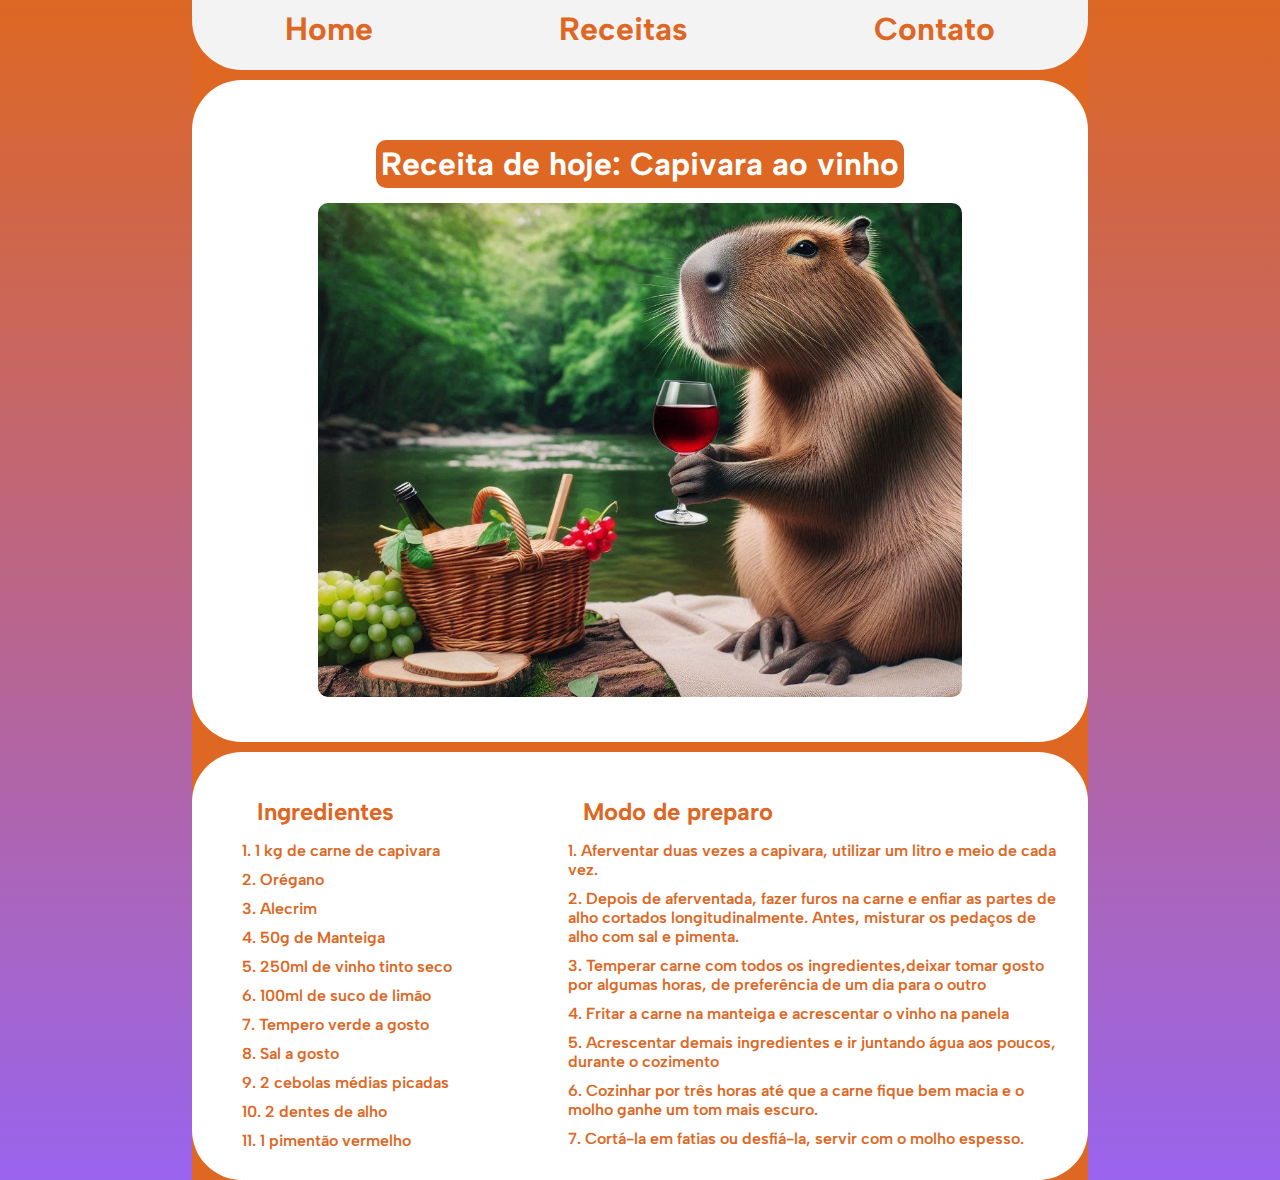
<file: receitas.html>
<!DOCTYPE html>
<html lang="pt-br">

<head>
    <meta charset="UTF-8">
    <meta name="viewport" content="width=device-width, initial-scale=1.0">
    <title>Receitas com CSS</title>
    <Link rel="preconnect" href="https://fonts.googleapis.com">
    <link rel="preconnect" href="https://fonts.gstatic.com" crossorigin>
    <link href="https://fonts.googleapis.com/css2?family=Albert+Sans:ital,wght@0,100..900;1,100..900&display=swap"
        rel="stylesheet">
    <link rel="stylesheet" href="./styles.css">

</head>

<body>
    <div id="container">
    <nav id="menu">
        <ul>
            <li><a href="index.html">Home</a></li>
            <li><a href="Receitas.html">Receitas</a></li>
            <li><a href="Contatos.html">Contato</a></li>
        </ul>
    </nav>
    <div id="titulo">
        <h1 class="margens-titulos">Receita de hoje: Capivara ao vinho</h1>
        <img src="./Assets/30c94b8c-408e-4230-a0a0-6e0749c71c76.jpg" alt="Risoto de Cogumelos servidos em um prato decorado.">
    </div>
    <div id="conteudo">
        <div id="Ingredientes">
            <h2 class="margens-titulos">Ingredientes</h2>
            <ul>
                <Li>1 kg de carne de capivara</Li>
                <li>Orégano</li>
                <li>Alecrim</li>
                <li>50g de Manteiga</li>
                <li>250ml de vinho tinto seco</li>
                <li>100ml de suco de limão</li>
                <li>Tempero verde a gosto</li>
                <li>Sal a gosto</li>
                <li>2 cebolas médias picadas</li>
                <li>2 dentes de alho</li>
                <li>1 pimentão vermelho</li>
            </ul>
        </div>

        <div id="modo-de-preparo">
            <h2 class="margens-titulos">Modo de preparo</h2>
            <ol>
                <li>Aferventar duas vezes a capivara, utilizar um litro e meio de cada vez.</li>
                <li>Depois de aferventada, fazer furos na carne e enfiar as partes de alho cortados longitudinalmente.
                 Antes, misturar os pedaços de alho com sal e pimenta.</li>
                <li>
                    Temperar carne com todos os ingredientes,deixar tomar gosto por algumas horas, de preferência de um dia para o outro</li>
                <li>Fritar a carne na manteiga e acrescentar o vinho na panela</li>
                <li>Acrescentar demais ingredientes e ir juntando água aos poucos, durante o cozimento</li>
                <li>Cozinhar por três horas até que a carne fique bem macia e o molho ganhe um tom mais escuro.</li>
                <li>Cortá-la em fatias ou desfiá-la, servir com o molho espesso.</li>               
            </ol>
        </div>
    </div>
</div>
</body>

</html>
</file>
<file: styles.css>
/* RESET global */
*,
*::before,
*::after {
    box-sizing: border-box;
}

* {
    margin: 0;
    padding: 0;
}

body,
h1,
h2,
h3,
h4,
p,
figure,
blockquote,
dl,
dd {
    margin-block-end: 0;
}

/* Fim do reset global*/
body {
    font-family: 'Albert Sans', Arial, Helvetica, sans-serif;
    width: 70vw;
    height: auto;
    max-width: 70vw;
    background: linear-gradient(#dd6723, #9964ee);
    margin: auto;
    color: rgb(255, 255, 255);
    min-height: 100vh;
}

#container {
    width: 100%;
    height: auto;
    background-color: #dd6723;
    min-height: 100vh;
}

#banner {
    width: 100%;
    /* height: 30vw; */
    display: flex;
    flex-direction: column;
    align-items: center;
    background-color: #9964ee;
}

#banner figure {
    width: 70%;
    height: 90%;
    padding: 15px;
   display: flex;
   flex-direction: column;
}

#banner figure img {
    width: 100%;
    height: auto;
}

#banner figure figcaption {
    text-align: center;
    text-transform: uppercase;
    font-weight: 800;
    background-color: aliceblue;
    color: #dd6723;
    padding: 5px;
}

#banner ul {
    display: flex;
}

#banner ul li {
    list-style: none;
    font-size: 30px;
}


#menu {
    width: 100%;
    height: 70px;
    background-color: rgb(243, 243, 243);
    color: blue;
    border-radius: 0 0 50px 50px;
    margin-bottom: 10px;
}

#menu ul {
    display: flex;
    justify-content: space-around;
}

#menu ul li {
    list-style: none;
    padding-top: 10px;
}

#menu ul li a {
    text-decoration: none;
    color: rgb(221, 103, 35);
    font-size: 32px;
    font-weight: 700;

    &:hover {
        color: #dd6723;
        text-decoration: underline;
    }
}

#titulo {
    width: 100%;
    height: auto;
    background-color: rgb(255, 255, 255);
    display: flex;
    flex-direction: column;
    align-items: center;
    border-radius: 50px;
    padding: 45px;
    margin-bottom: 10px;
}

#titulo h1 {
    color: rgb(255, 255, 255);
    background-color: rgb(221, 103, 35);
    border-radius: 10px;
    padding: 5px;
    margin-bottom: 15px;
}

#titulo img {
    width: 80%;
    height: auto;
    border-radius: 10px;
}

#conteudo {
    width: 100%;
    height: auto;
    background-color: rgb(255, 255, 255);
    color: rgb(221, 103, 35);
    font-weight: 600;
    border-radius: 50px;
    padding: 30px;
    padding-left: 50px;
    display: grid;
    grid-template-columns: 30% 60%;
    gap: 10%
}

.margens-titulos {
    margin: 15px;
}

#modo-de-preparo ol li {
    list-style-type: decimal;
    list-style-position: inside;
    margin-bottom: 10px;

    &:last-child {
        margin: 0;
    }
}

#Ingredientes ul li {
    list-style-type: decimal;
    list-style-position: inside;
    margin-bottom: 10px;

    &:last-child {
        margin: 0;
    }
}


@media (max-width:600px) {
    body {
        width: 90vw;
        max-width: 100vw;
    }

    #menu {
        height: 45px;
    }

    h1 {
        font-size: 18px;
        text-align: center;
    }

    #menu ul {
        width: 100%;
        justify-content: space-evenly;
    }

    #menu ul li a {
        font-size: 20px;
    }

    #conteudo {
        width: 100%;
        display: flex;
        flex-direction: column;
    }

}
</file>
